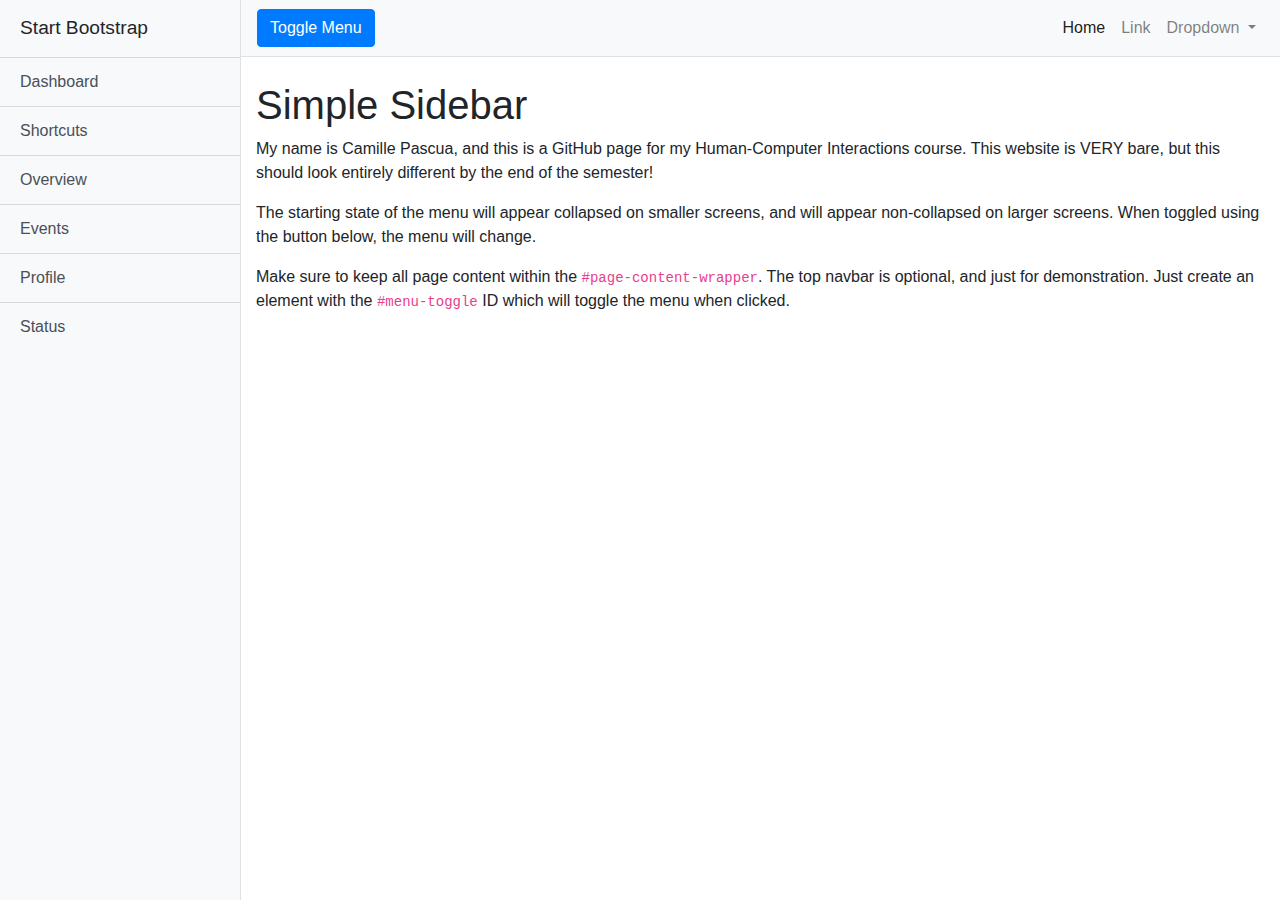
<file: layout/index.html>
<!DOCTYPE html>
<html lang="en">

<head>

  <meta charset="utf-8">
  <meta name="viewport" content="width=device-width, initial-scale=1, shrink-to-fit=no">
  <meta name="description" content="">
  <meta name="author" content="">

  <title>Simple Sidebar - Start Bootstrap Template</title>

  <!-- Bootstrap core CSS -->
  <link href="vendor/bootstrap/css/bootstrap.min.css" rel="stylesheet">

  <!-- Custom styles for this template -->
  <link href="css/simple-sidebar.css" rel="stylesheet">

</head>

<body>

  <div class="d-flex" id="wrapper">

    <!-- Sidebar -->
    <div class="bg-light border-right" id="sidebar-wrapper">
      <div class="sidebar-heading">Start Bootstrap </div>
      <div class="list-group list-group-flush">
        <a href="#" class="list-group-item list-group-item-action bg-light">Dashboard</a>
        <a href="#" class="list-group-item list-group-item-action bg-light">Shortcuts</a>
        <a href="#" class="list-group-item list-group-item-action bg-light">Overview</a>
        <a href="#" class="list-group-item list-group-item-action bg-light">Events</a>
        <a href="#" class="list-group-item list-group-item-action bg-light">Profile</a>
        <a href="#" class="list-group-item list-group-item-action bg-light">Status</a>
      </div>
    </div>
    <!-- /#sidebar-wrapper -->

    <!-- Page Content -->
    <div id="page-content-wrapper">

      <nav class="navbar navbar-expand-lg navbar-light bg-light border-bottom">
        <button class="btn btn-primary" id="menu-toggle">Toggle Menu</button>

        <button class="navbar-toggler" type="button" data-toggle="collapse" data-target="#navbarSupportedContent" aria-controls="navbarSupportedContent" aria-expanded="false" aria-label="Toggle navigation">
          <span class="navbar-toggler-icon"></span>
        </button>

        <div class="collapse navbar-collapse" id="navbarSupportedContent">
          <ul class="navbar-nav ml-auto mt-2 mt-lg-0">
            <li class="nav-item active">
              <a class="nav-link" href="#">Home <span class="sr-only">(current)</span></a>
            </li>
            <li class="nav-item">
              <a class="nav-link" href="#">Link</a>
            </li>
            <li class="nav-item dropdown">
              <a class="nav-link dropdown-toggle" href="#" id="navbarDropdown" role="button" data-toggle="dropdown" aria-haspopup="true" aria-expanded="false">
                Dropdown
              </a>
              <div class="dropdown-menu dropdown-menu-right" aria-labelledby="navbarDropdown">
                <a class="dropdown-item" href="#">Action</a>
                <a class="dropdown-item" href="#">Another action</a>
                <div class="dropdown-divider"></div>
                <a class="dropdown-item" href="#">Something else here</a>
              </div>
            </li>
          </ul>
        </div>
      </nav>

      <div class="container-fluid">
        <h1 class="mt-4">Simple Sidebar</h1>
        <p>My name is Camille Pascua, and this is a GitHub page for my Human-Computer Interactions course.
          This website is VERY bare, but this should look entirely different by the end of the semester!</p> 
        <p>The starting state of the menu will appear collapsed on smaller screens, and will appear non-collapsed on larger screens. When toggled using the button below, the menu will change.</p>
        <p>Make sure to keep all page content within the <code>#page-content-wrapper</code>. The top navbar is optional, and just for demonstration. Just create an element with the <code>#menu-toggle</code> ID which will toggle the menu when clicked.</p>
      </div>
    </div>
    <!-- /#page-content-wrapper -->

  </div>
  <!-- /#wrapper -->

  <!-- Bootstrap core JavaScript -->
  <script src="vendor/jquery/jquery.min.js"></script>
  <script src="vendor/bootstrap/js/bootstrap.bundle.min.js"></script>

  <!-- Menu Toggle Script -->
  <script>
    $("#menu-toggle").click(function(e) {
      e.preventDefault();
      $("#wrapper").toggleClass("toggled");
    });
  </script>

</body>

</html>
</file>
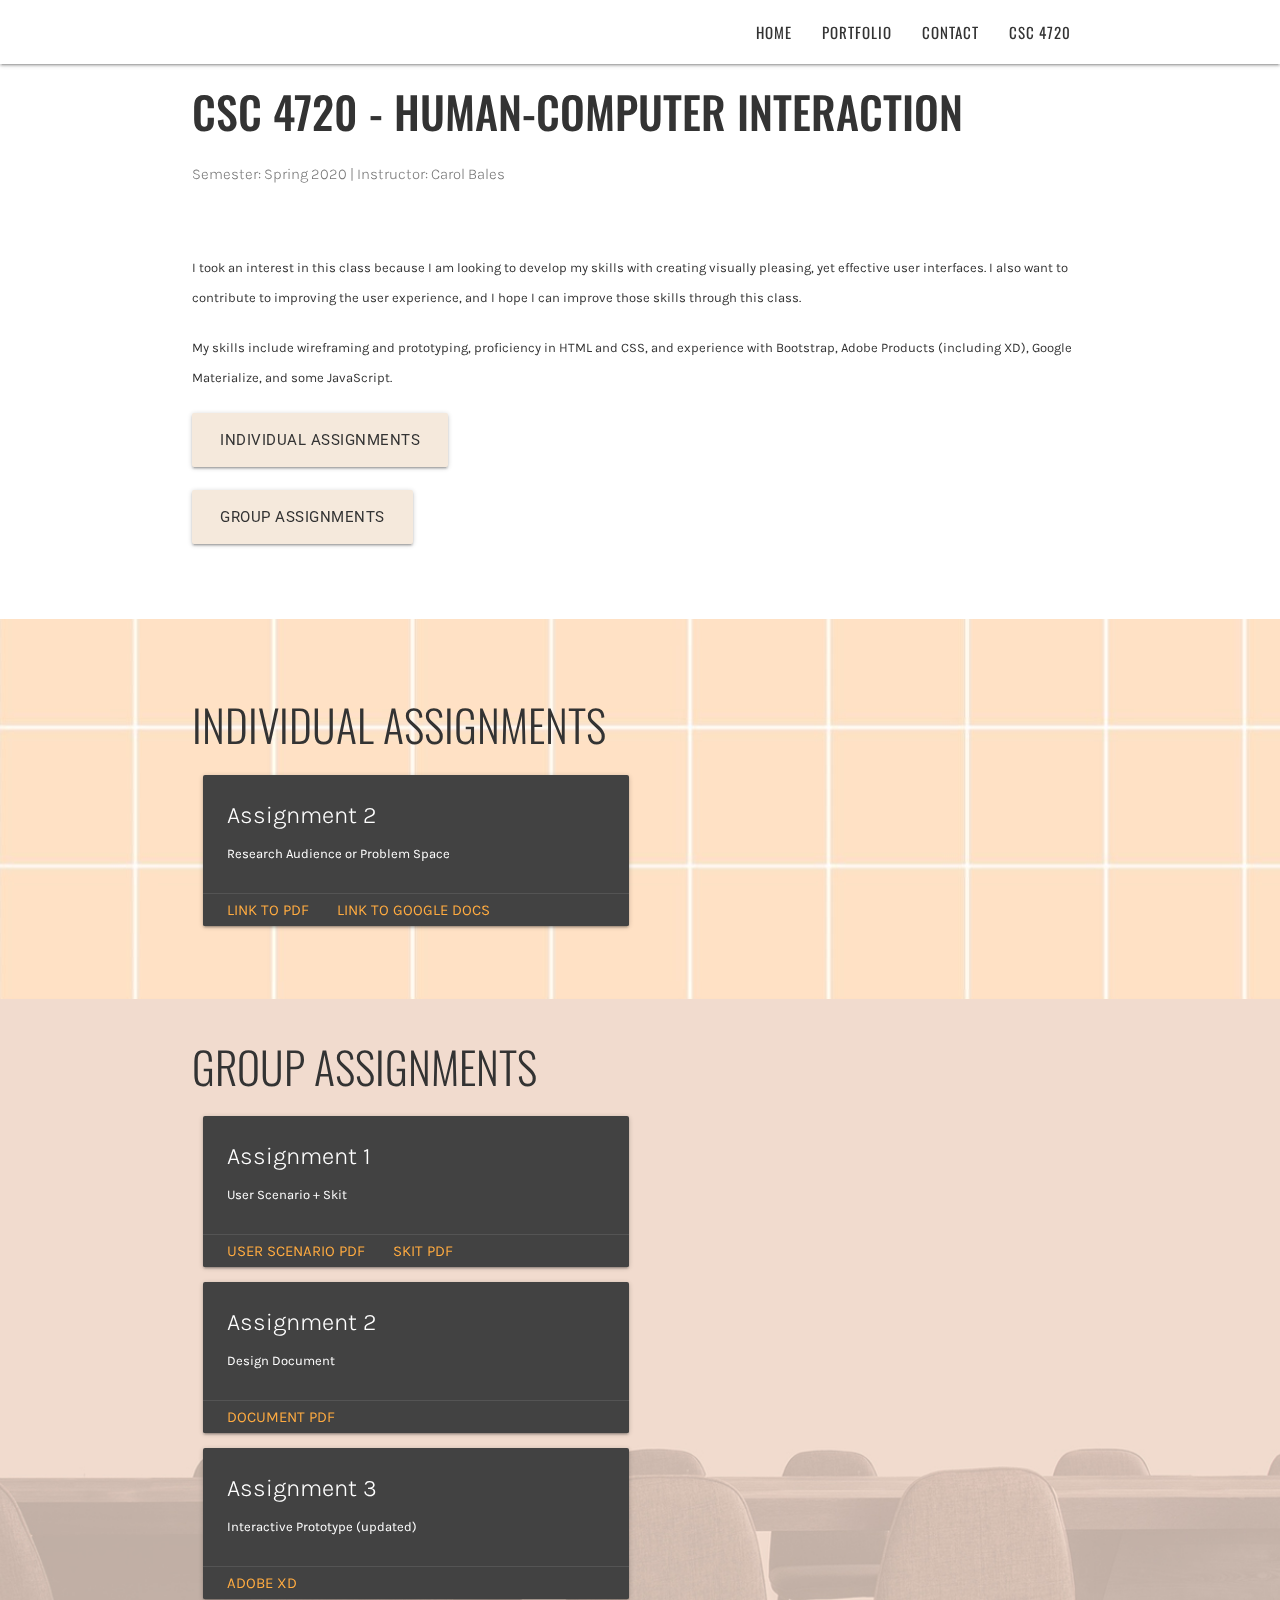
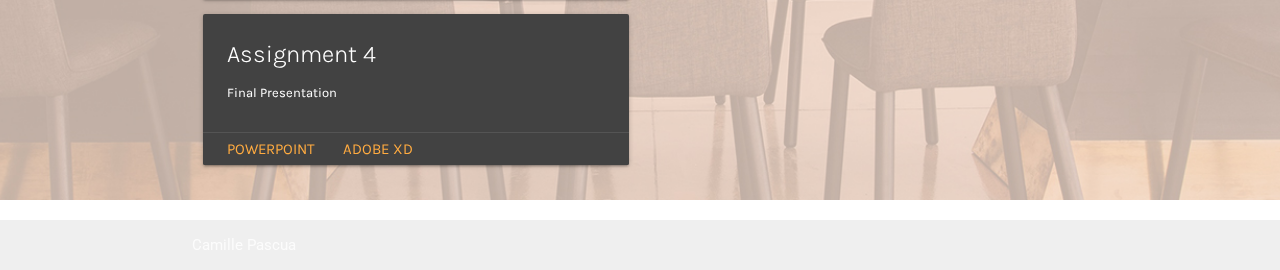
<file: csc4720.html>
<!DOCTYPE html>
<html lang="en">
<head>
  <meta http-equiv="Content-Type" content="text/html; charset=UTF-8"/>
  <meta name="viewport" content="width=device-width, initial-scale=1"/>
  <title>Camille - CSC 4720</title>

  <!-- CSS  -->
  <link href="https://fonts.googleapis.com/css?family=Oswald&display=swap" rel="stylesheet">
  <link href="https://fonts.googleapis.com/css?family=Karla&display=swap" rel="stylesheet">
  <link href="https://fonts.googleapis.com/icon?family=Material+Icons" rel="stylesheet">
  <link href="css/materialize.css" type="text/css" rel="stylesheet" media="screen,projection"/>
  <link href="css/style.css" type="text/css" rel="stylesheet" media="screen,projection"/>
</head>
<body>
  <nav role="navigation">
    <div class="nav-wrapper container">
      <a id="logo-container" href="#" class="brand-logo"></a>
      <ul class="right hide-on-med-and-down">
        <li><a href="index.html#home">HOME</a></li>
        <li><a href="index.html#portfolio">PORTFOLIO</a></li>
        <li><a href="index.html#contact">CONTACT</a></li>
        <li><a href="csc4720.html">CSC 4720</a></li>
      </ul>

      <ul id="nav-mobile" class="sidenav">
        <li><a href="#home">HOME</a></li>
        <li><a href="#portfolio">PORTFOLIO</a></li>
        <li><a href="#contact">CONTACT</a></li>
        <li><a href="csc4720.html">CSC 4720</a></li>
      </ul>
      <a href="#" data-target="nav-mobile" class="sidenav-trigger"><i class="material-icons">menu</i></a>
    </div>
  </nav>

  <div class="container">
    <div class="section">
      <div class="row">
        <h1 class="header">CSC 4720 - Human-Computer Interaction</h1>
        <div class="row center">
          <h5 class="header left-align light">
            Semester: Spring 2020 | Instructor: Carol Bales
          </h5>
          <br><br>
          <p class="row left-align">
            I took an interest in this class because I am looking to develop my skills with creating visually pleasing, yet effective user interfaces. I also want to contribute
            to improving the user experience, and I hope I can improve those skills through this class.
          </p>
          <p class="row left-align">
            My skills include wireframing and prototyping, proficiency in HTML and CSS, and experience with Bootstrap, Adobe Products (including XD), Google Materialize, and some JavaScript.
          </p>
          <div class="row left-align">
            <a href="#individual" id="download-button" class="btn-large waves-effect waves-light">Individual Assignments</a>
            <br><br>
            <a href="#group" id="download-button" class="btn-large waves-effect waves-light">Group Assignments</a>
          </div>
        </div>
      </div>
    </div>
  </div>


  <div id="individual" class="parallax-container valign-wrapper">
    <div class="section no-pad-bot">
      <div class="container">
        <h3 class="left-align header col s12 light">INDIVIDUAL ASSIGNMENTS</h3>
        <div class="row">
          <div class="col s12 m6">
            <div class="card grey darken-3">
              <div class="card-content white-text">
                <span class="card-title">Assignment 2</span>
                <p class="white-text">Research Audience or Problem Space</p>
              </div>
              <div class="card-action white-text">
                <a href="assignments/2/assignment2.pdf" target="_blank">Link to PDF</a>
                <a href="https://docs.google.com/document/d/1jVjxy_S3oEZb-FcnlHbFyJ5gy8caAZGnhq_bVmH-TuM/edit?usp=sharing" target="_blank">Link to Google Docs</a>
              </div>
            </div>
          </div>
        </div>
      </div> <!--end of container-->
    </div>
    <div class="parallax"><img src="images/beigegrid.jpg" alt="Unsplashed background img 2"></div>
  </div>


  <div id="group" class="parallax-container valign-wrapper">
    <div class="section no-pad-bot">
      <div class="container">
        <h3 class="left-align header col s12 light">GROUP ASSIGNMENTS</h3>
        <div class="row">
          <div class="col s12 m6">
            <div class="card grey darken-3">
              <div class="card-content white-text">
                <span class="card-title">Assignment 1</span>
                <p class="white-text">User Scenario + Skit</p>
              </div>
              <div class="card-action">
                <a href="group-assignments/1/user-scenario.pdf" target="_blank">User Scenario PDF</a>
                <a href="group-assignments/1/skit.pdf" target="_blank">Skit PDF</a>
              </div>
            </div>
            <div class="card grey darken-3">
              <div class="card-content white-text">
                <span class="card-title">Assignment 2</span>
                <p class="white-text">Design Document</p>
              </div>
              <div class="card-action">
                <a href="https://drive.google.com/file/d/1tAiNvpXzheNbYHb7GeFHKT_rq3TEQlPz/view?usp=sharing" target="_blank">Document PDF</a>
              </div>
            </div>
            <div class="card grey darken-3">
              <div class="card-content white-text">
                <span class="card-title">Assignment 3</span>
                <p class="white-text">Interactive Prototype (updated)</p>
              </div>
              <div class="card-action">
                <a href="https://xd.adobe.com/view/7481bcd4-c005-4d04-592f-769db8618494-02b0/" target="_blank">Adobe XD</a>
              </div>
            </div>
            <div class="card grey darken-3">
              <div class="card-content white-text">
                <span class="card-title">Assignment 4</span>
                <p class="white-text">Final Presentation</p>
              </div>
              <div class="card-action">
                <a href="https://docs.google.com/presentation/d/1ZVv1-KdlhuBawC4RGsTj2Gvt0-ptVq5qHf0mOhz9e5A/edit?usp=sharing" target="_blank">PowerPoint</a>
                <a href="https://xd.adobe.com/view/7481bcd4-c005-4d04-592f-769db8618494-02b0/" target="_blank">Adobe XD</a>
              </div>
            </div>
          </div>
        </div>
      </div> <!-- end of container -->
    </div>
    <div class="parallax"><img src="images/beige2.jpg" alt="Unsplashed background img 3"></div>
  </div>

  <footer class="page-footer white">
    <div class="footer-copyright">
      <div class="container">
      Camille Pascua
      </div>
    </div>
  </footer>


  <!--  Scripts-->
  <script src="https://code.jquery.com/jquery-2.1.1.min.js"></script>
  <script src="js/materialize.js"></script>
  <script src="js/init.js"></script>

  </body>
</html>
</file>
<file: layout/css/simple-sidebar.css>
/*!
 * Start Bootstrap - Simple Sidebar (https://startbootstrap.com/template-overviews/simple-sidebar)
 * Copyright 2013-2019 Start Bootstrap
 * Licensed under MIT (https://github.com/BlackrockDigital/startbootstrap-simple-sidebar/blob/master/LICENSE)
 */
body {
  overflow-x: hidden;
}

#sidebar-wrapper {
  min-height: 100vh;
  margin-left: -15rem;
  -webkit-transition: margin .25s ease-out;
  -moz-transition: margin .25s ease-out;
  -o-transition: margin .25s ease-out;
  transition: margin .25s ease-out;
}

#sidebar-wrapper .sidebar-heading {
  padding: 0.875rem 1.25rem;
  font-size: 1.2rem;
}

#sidebar-wrapper .list-group {
  width: 15rem;
}

#page-content-wrapper {
  min-width: 100vw;
}

#wrapper.toggled #sidebar-wrapper {
  margin-left: 0;
}

@media (min-width: 768px) {
  #sidebar-wrapper {
    margin-left: 0;
  }

  #page-content-wrapper {
    min-width: 0;
    width: 100%;
  }

  #wrapper.toggled #sidebar-wrapper {
    margin-left: -15rem;
  }
}
</file>
<file: css/style.css>
/* Custom Stylesheet */
/**
 * Use this file to override Materialize files so you can update
 * the core Materialize files in the future
 *
 * Made By MaterializeCSS.com
 */
 /**
 ====================================================================
  Google fonts
====================================================================
**/
@import url('https://fonts.googleapis.com/css?family=Oswald:300,400,500,700');
@import url('https://fonts.googleapis.com/css?family=Karla:400,700');
@import url('https://fonts.googleapis.com/css?family=Roboto:300,400,700');

nav ul a,
nav .brand-logo {
  color: #333;
}
.contact>li>a {
  color: #333;
}
.contact>li>a:hover {
  color: #333;
  text-decoration: underline solid #e4c4a1;
}

.contact>li>a:visited {
  color: #333;
  text-decoration: none;
}

nav {
  background-color: white;
  display: inline-block;
  font-weight: 400;
  color: #fad6ab;
  font-size: 13px;
  font-family: Oswald, sans-serif;
  letter-spacing: 1px;
  padding: 0 3px
}

nav ul a:hover {
   text-decoration: underline solid #e4c4a1;
}
nav ul a:active {
   text-decoration: underline solid #e4c4a1;
}

body {
  color: #333
}

#index-banner.parallax-container{
  min-height: 400px;
  height: 90vh;
}

.parallax.float-left{
  width: 50%;
  float:left;
}

.container.float-right{
  float:right;
  width: 50%;
  padding-left: 5%;
}
p {
  line-height: 2rem;
  font-family: Karla, sans-serif;
  font-size: 13px;
}

h1 {
    margin-top: 0px;
    margin-bottom: 24px;
    font-family: Oswald, sans-serif;
    font-size: 44px;
    line-height: 52px;
    font-weight: 500;
    text-transform: uppercase;
    color:#333;
}

#look {
  font-weight: 200;
  font-size: 100px;
  margin-top: 80px;
}

h3 {
  color: #333;
  font-family: Oswald, sans-serif;
  font-weight: 500;
}

h5 {
  font-family: Karla, sans-serif;
  color: #777;
  font-size: 15px;
  line-height: 24px;
  text-align: left;
}

footer h5, p {
  color: #333;
}

.card, .card a{
  font-family: Karla, sans-serif;
}
div.parallax > img.headshot {
  width: 50%;
}

.row-center > h5{
  margin-bottom: 5%;
}

.row-center > a {
  margin-bottom: 2%;
}

.btn-large {
  background-color: #f5e9dc;
  color: #333;
}

.btn-large:hover{
  background-color: #e4c4a1;
}

.sidenav-trigger {
  color: #26a69a;
}

.parallax-container {
  min-height: 380px;
  line-height: 0;
  height: auto;
  color: rgba(255,255,255,.9);
}
  .parallax-container .section {
    width: 100%;
  }

.my-beige {
  background-color: #ffe1c5 !important;
}


@media only screen and (max-width : 992px) {
  .parallax-container .section {
    position: absolute;
    top: 40%;
  }
  #index-banner .section {
    top: 10%;
  }
}

@media only screen and (max-width : 600px) {
  .parallax.float-left{
    width: 100%;
  }

  .container.float-right {
    width: 100%;
  }
}

.icon-block {
  padding: 0 15px;
}
.icon-block .material-icons {
  font-size: inherit;
}

footer.page-footer {
  margin: 0;
}
</file>
